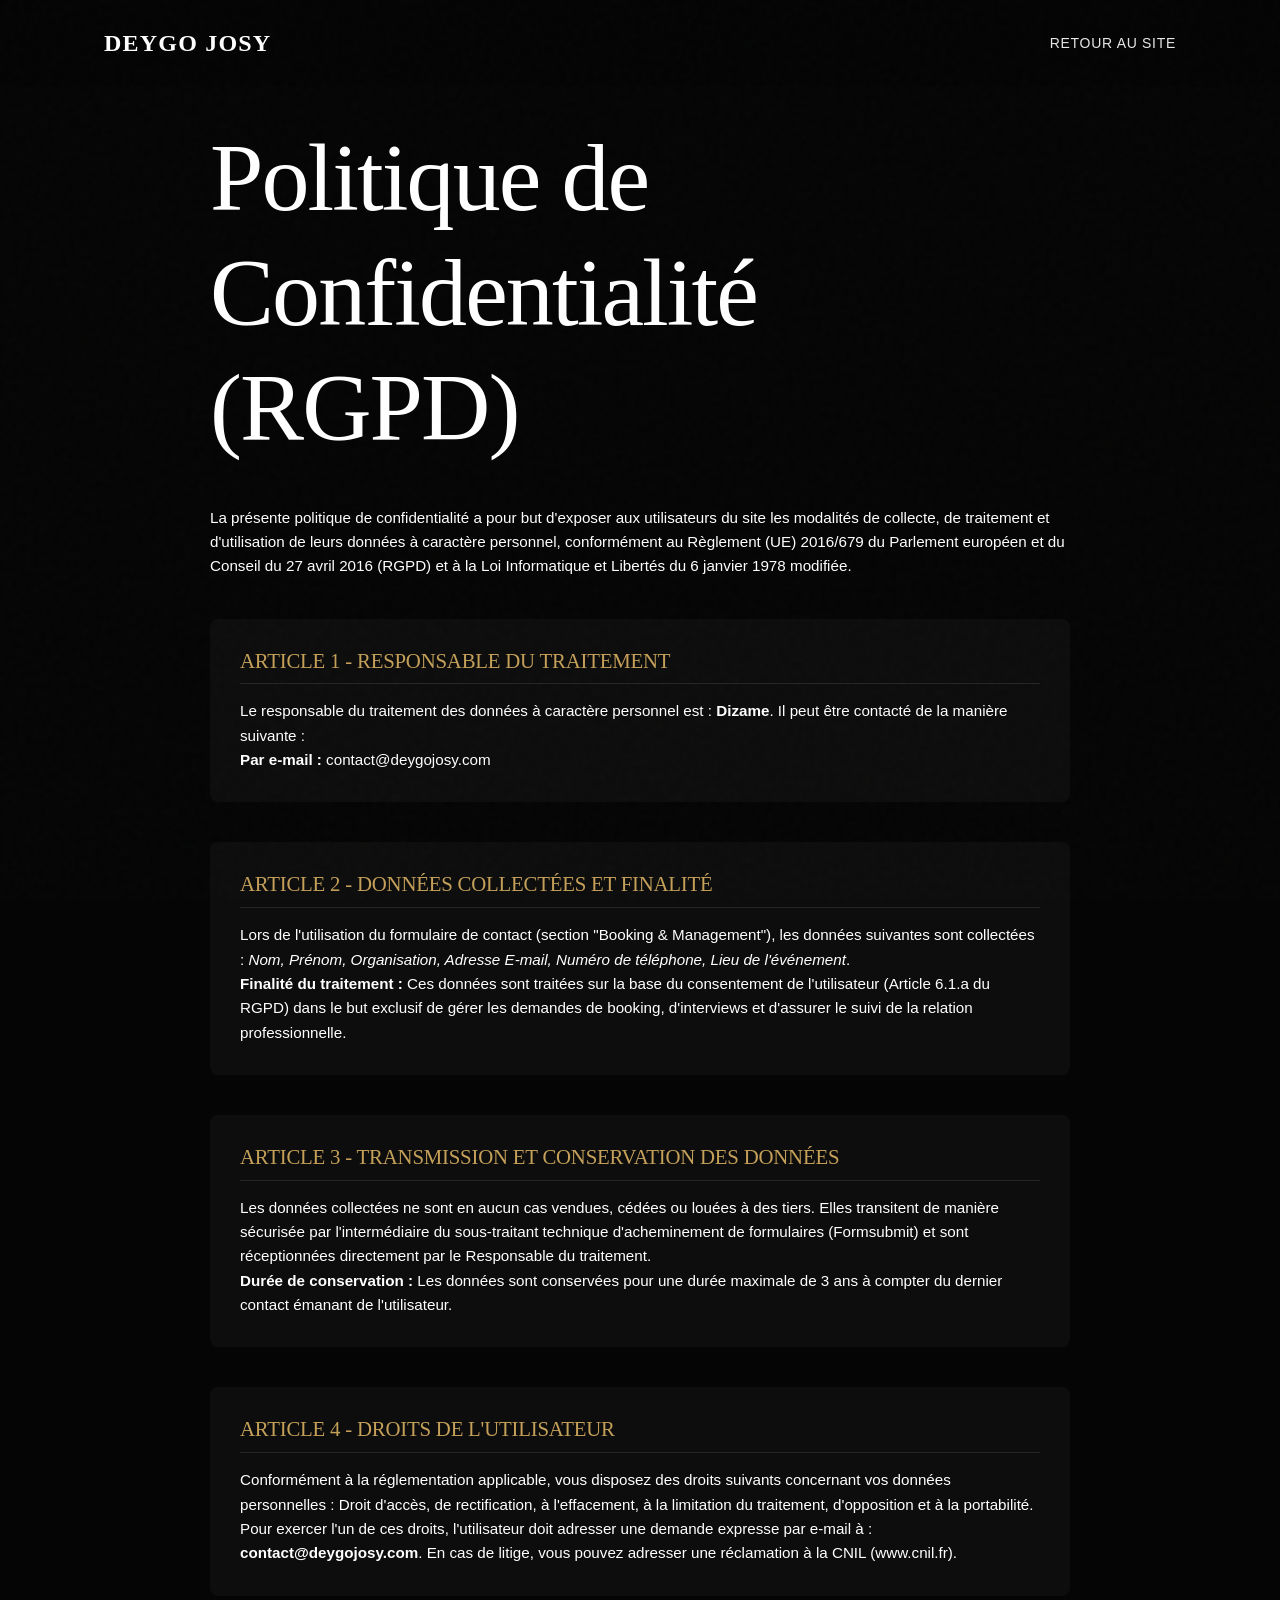
<file: confidentialite.html>
<!DOCTYPE html>
<html lang="fr" dir="ltr">
<head>
    <meta charset="UTF-8">
    <meta name="viewport" content="width=device-width, initial-scale=1.0, viewport-fit=cover">
    
    <!-- Google tag (gtag.js) -->
    <script async src="https://www.googletagmanager.com/gtag/js?id=G-QZ6M04RG4V"></script>
    <script>
      window.dataLayer = window.dataLayer || [];
      function gtag(){dataLayer.push(arguments);}
      gtag('js', new Date());
      gtag('config', 'G-QZ6M04RG4V');
    </script>
    
    <title>Politique de Confidentialité - Deygo Josy</title>
    <meta name="robots" content="noindex, nofollow">
    <link rel="icon" href="images/favicon.webp" type="image/webp">
    <link rel="stylesheet" href="style.css">
</head>
<body class="loading">
    <div class="noise-overlay" aria-hidden="true"></div>
    <header class="site-header" id="header" style="background: rgba(5, 5, 5, 0.9);">
        <div class="nav-container">
            <a href="index.html" class="brand-logo">DEYGO JOSY</a>
            <nav class="main-nav">
                <ul class="nav-list">
                    <li><a href="index.html" class="nav-link">Retour au site</a></li>
                </ul>
            </nav>
        </div>
    </header>

    <main style="padding: 120px 20px 60px; max-width: 900px; margin: 0 auto; color: #fff; font-size: 0.95rem; line-height: 1.6;">
        <h1 style="margin-bottom: 40px; font-family: 'Playfair Display', serif;">Politique de Confidentialité (RGPD)</h1>
        
        <section style="margin-bottom: 40px;">
            <p>La présente politique de confidentialité a pour but d'exposer aux utilisateurs du site les modalités de collecte, de traitement et d'utilisation de leurs données à caractère personnel, conformément au Règlement (UE) 2016/679 du Parlement européen et du Conseil du 27 avril 2016 (RGPD) et à la Loi Informatique et Libertés du 6 janvier 1978 modifiée.</p>
        </section>

        <section style="margin-bottom: 40px; background: rgba(255, 255, 255, 0.03); padding: 30px; border-radius: 8px;">
            <h2 style="font-size: 1.3rem; color: var(--color-primary); border-bottom: 1px solid rgba(255,255,255,0.1); padding-bottom: 10px; margin-bottom: 15px;">ARTICLE 1 - RESPONSABLE DU TRAITEMENT</h2>
            <p>Le responsable du traitement des données à caractère personnel est : <strong>Dizame</strong>. Il peut être contacté de la manière suivante :<br>
            <strong>Par e-mail :</strong> contact@deygojosy.com</p>
        </section>

        <section style="margin-bottom: 40px; background: rgba(255, 255, 255, 0.03); padding: 30px; border-radius: 8px;">
            <h2 style="font-size: 1.3rem; color: var(--color-primary); border-bottom: 1px solid rgba(255,255,255,0.1); padding-bottom: 10px; margin-bottom: 15px;">ARTICLE 2 - DONNÉES COLLECTÉES ET FINALITÉ</h2>
            <p>Lors de l'utilisation du formulaire de contact (section "Booking & Management"), les données suivantes sont collectées : <em>Nom, Prénom, Organisation, Adresse E-mail, Numéro de téléphone, Lieu de l'événement</em>.</p>
            <p><strong>Finalité du traitement :</strong> Ces données sont traitées sur la base du consentement de l'utilisateur (Article 6.1.a du RGPD) dans le but exclusif de gérer les demandes de booking, d'interviews et d'assurer le suivi de la relation professionnelle.</p>
        </section>

        <section style="margin-bottom: 40px; background: rgba(255, 255, 255, 0.03); padding: 30px; border-radius: 8px;">
            <h2 style="font-size: 1.3rem; color: var(--color-primary); border-bottom: 1px solid rgba(255,255,255,0.1); padding-bottom: 10px; margin-bottom: 15px;">ARTICLE 3 - TRANSMISSION ET CONSERVATION DES DONNÉES</h2>
            <p>Les données collectées ne sont en aucun cas vendues, cédées ou louées à des tiers. Elles transitent de manière sécurisée par l'intermédiaire du sous-traitant technique d'acheminement de formulaires (Formsubmit) et sont réceptionnées directement par le Responsable du traitement.</p>
            <p><strong>Durée de conservation :</strong> Les données sont conservées pour une durée maximale de 3 ans à compter du dernier contact émanant de l'utilisateur.</p>
        </section>

        <section style="margin-bottom: 40px; background: rgba(255, 255, 255, 0.03); padding: 30px; border-radius: 8px;">
            <h2 style="font-size: 1.3rem; color: var(--color-primary); border-bottom: 1px solid rgba(255,255,255,0.1); padding-bottom: 10px; margin-bottom: 15px;">ARTICLE 4 - DROITS DE L'UTILISATEUR</h2>
            <p>Conformément à la réglementation applicable, vous disposez des droits suivants concernant vos données personnelles : Droit d'accès, de rectification, à l'effacement, à la limitation du traitement, d'opposition et à la portabilité.</p>
            <p>Pour exercer l'un de ces droits, l'utilisateur doit adresser une demande expresse par e-mail à : <strong>contact@deygojosy.com</strong>. En cas de litige, vous pouvez adresser une réclamation à la CNIL (www.cnil.fr).</p>
        </section>
    </main>
</body>
</html>
</file>
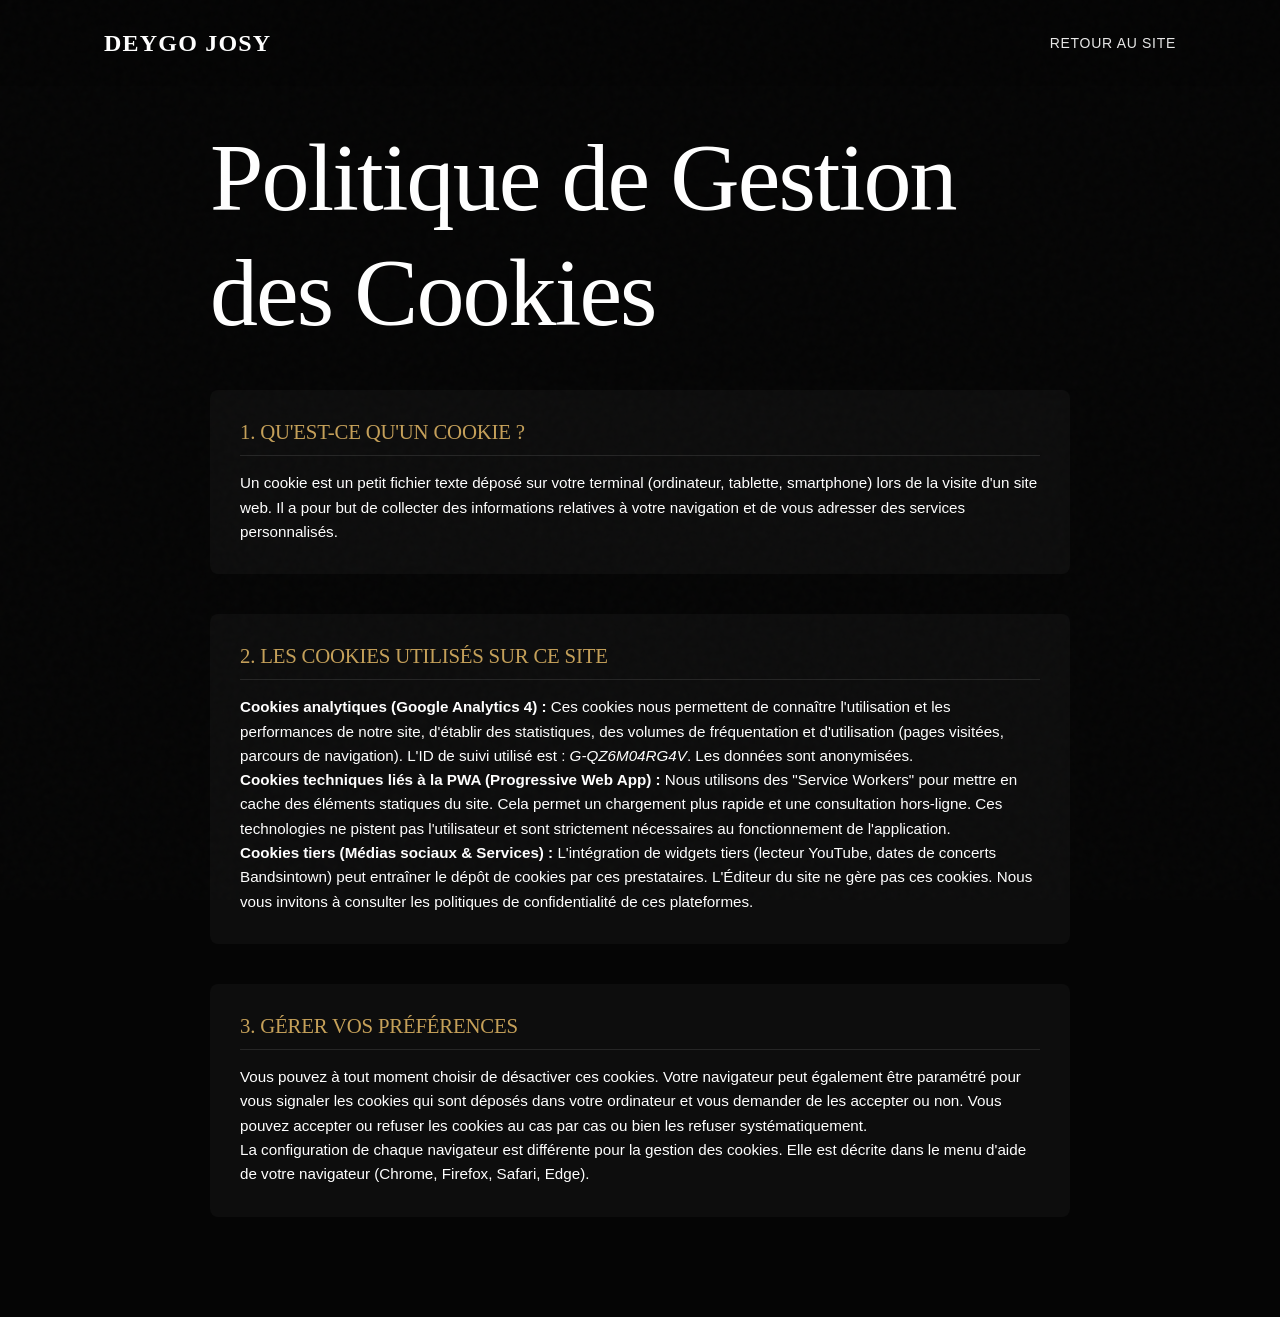
<file: cookies.html>
<!DOCTYPE html>
<html lang="fr" dir="ltr">
<head>
    <meta charset="UTF-8">
    <meta name="viewport" content="width=device-width, initial-scale=1.0, viewport-fit=cover">
    
    <!-- Google tag (gtag.js) -->
    <script async src="https://www.googletagmanager.com/gtag/js?id=G-QZ6M04RG4V"></script>
    <script>
      window.dataLayer = window.dataLayer || [];
      function gtag(){dataLayer.push(arguments);}
      gtag('js', new Date());
      gtag('config', 'G-QZ6M04RG4V');
    </script>
    
    <title>Gestion des Cookies - Deygo Josy</title>
    <meta name="robots" content="noindex, nofollow">
    <link rel="icon" href="images/favicon.webp" type="image/webp">
    <link rel="stylesheet" href="style.css">
</head>
<body class="loading">
    <div class="noise-overlay" aria-hidden="true"></div>
    <header class="site-header" id="header" style="background: rgba(5, 5, 5, 0.9);">
        <div class="nav-container">
            <a href="index.html" class="brand-logo">DEYGO JOSY</a>
            <nav class="main-nav">
                <ul class="nav-list">
                    <li><a href="index.html" class="nav-link">Retour au site</a></li>
                </ul>
            </nav>
        </div>
    </header>

    <main style="padding: 120px 20px 60px; max-width: 900px; margin: 0 auto; color: #fff; font-size: 0.95rem; line-height: 1.6;">
        <h1 style="margin-bottom: 40px; font-family: 'Playfair Display', serif;">Politique de Gestion des Cookies</h1>
        
        <section style="margin-bottom: 40px; background: rgba(255, 255, 255, 0.03); padding: 30px; border-radius: 8px;">
            <h2 style="font-size: 1.3rem; color: var(--color-primary); border-bottom: 1px solid rgba(255,255,255,0.1); padding-bottom: 10px; margin-bottom: 15px;">1. QU'EST-CE QU'UN COOKIE ?</h2>
            <p>Un cookie est un petit fichier texte déposé sur votre terminal (ordinateur, tablette, smartphone) lors de la visite d'un site web. Il a pour but de collecter des informations relatives à votre navigation et de vous adresser des services personnalisés.</p>
        </section>

        <section style="margin-bottom: 40px; background: rgba(255, 255, 255, 0.03); padding: 30px; border-radius: 8px;">
            <h2 style="font-size: 1.3rem; color: var(--color-primary); border-bottom: 1px solid rgba(255,255,255,0.1); padding-bottom: 10px; margin-bottom: 15px;">2. LES COOKIES UTILISÉS SUR CE SITE</h2>
            <p><strong>Cookies analytiques (Google Analytics 4) :</strong> Ces cookies nous permettent de connaître l'utilisation et les performances de notre site, d'établir des statistiques, des volumes de fréquentation et d'utilisation (pages visitées, parcours de navigation). L'ID de suivi utilisé est : <em>G-QZ6M04RG4V</em>. Les données sont anonymisées.</p>
            <p><strong>Cookies techniques liés à la PWA (Progressive Web App) :</strong> Nous utilisons des "Service Workers" pour mettre en cache des éléments statiques du site. Cela permet un chargement plus rapide et une consultation hors-ligne. Ces technologies ne pistent pas l'utilisateur et sont strictement nécessaires au fonctionnement de l'application.</p>
            <p><strong>Cookies tiers (Médias sociaux & Services) :</strong> L'intégration de widgets tiers (lecteur YouTube, dates de concerts Bandsintown) peut entraîner le dépôt de cookies par ces prestataires. L'Éditeur du site ne gère pas ces cookies. Nous vous invitons à consulter les politiques de confidentialité de ces plateformes.</p>
        </section>

        <section style="margin-bottom: 40px; background: rgba(255, 255, 255, 0.03); padding: 30px; border-radius: 8px;">
            <h2 style="font-size: 1.3rem; color: var(--color-primary); border-bottom: 1px solid rgba(255,255,255,0.1); padding-bottom: 10px; margin-bottom: 15px;">3. GÉRER VOS PRÉFÉRENCES</h2>
            <p>Vous pouvez à tout moment choisir de désactiver ces cookies. Votre navigateur peut également être paramétré pour vous signaler les cookies qui sont déposés dans votre ordinateur et vous demander de les accepter ou non. Vous pouvez accepter ou refuser les cookies au cas par cas ou bien les refuser systématiquement.</p>
            <p>La configuration de chaque navigateur est différente pour la gestion des cookies. Elle est décrite dans le menu d'aide de votre navigateur (Chrome, Firefox, Safari, Edge).</p>
        </section>
    </main>
</body>
</html>
</file>
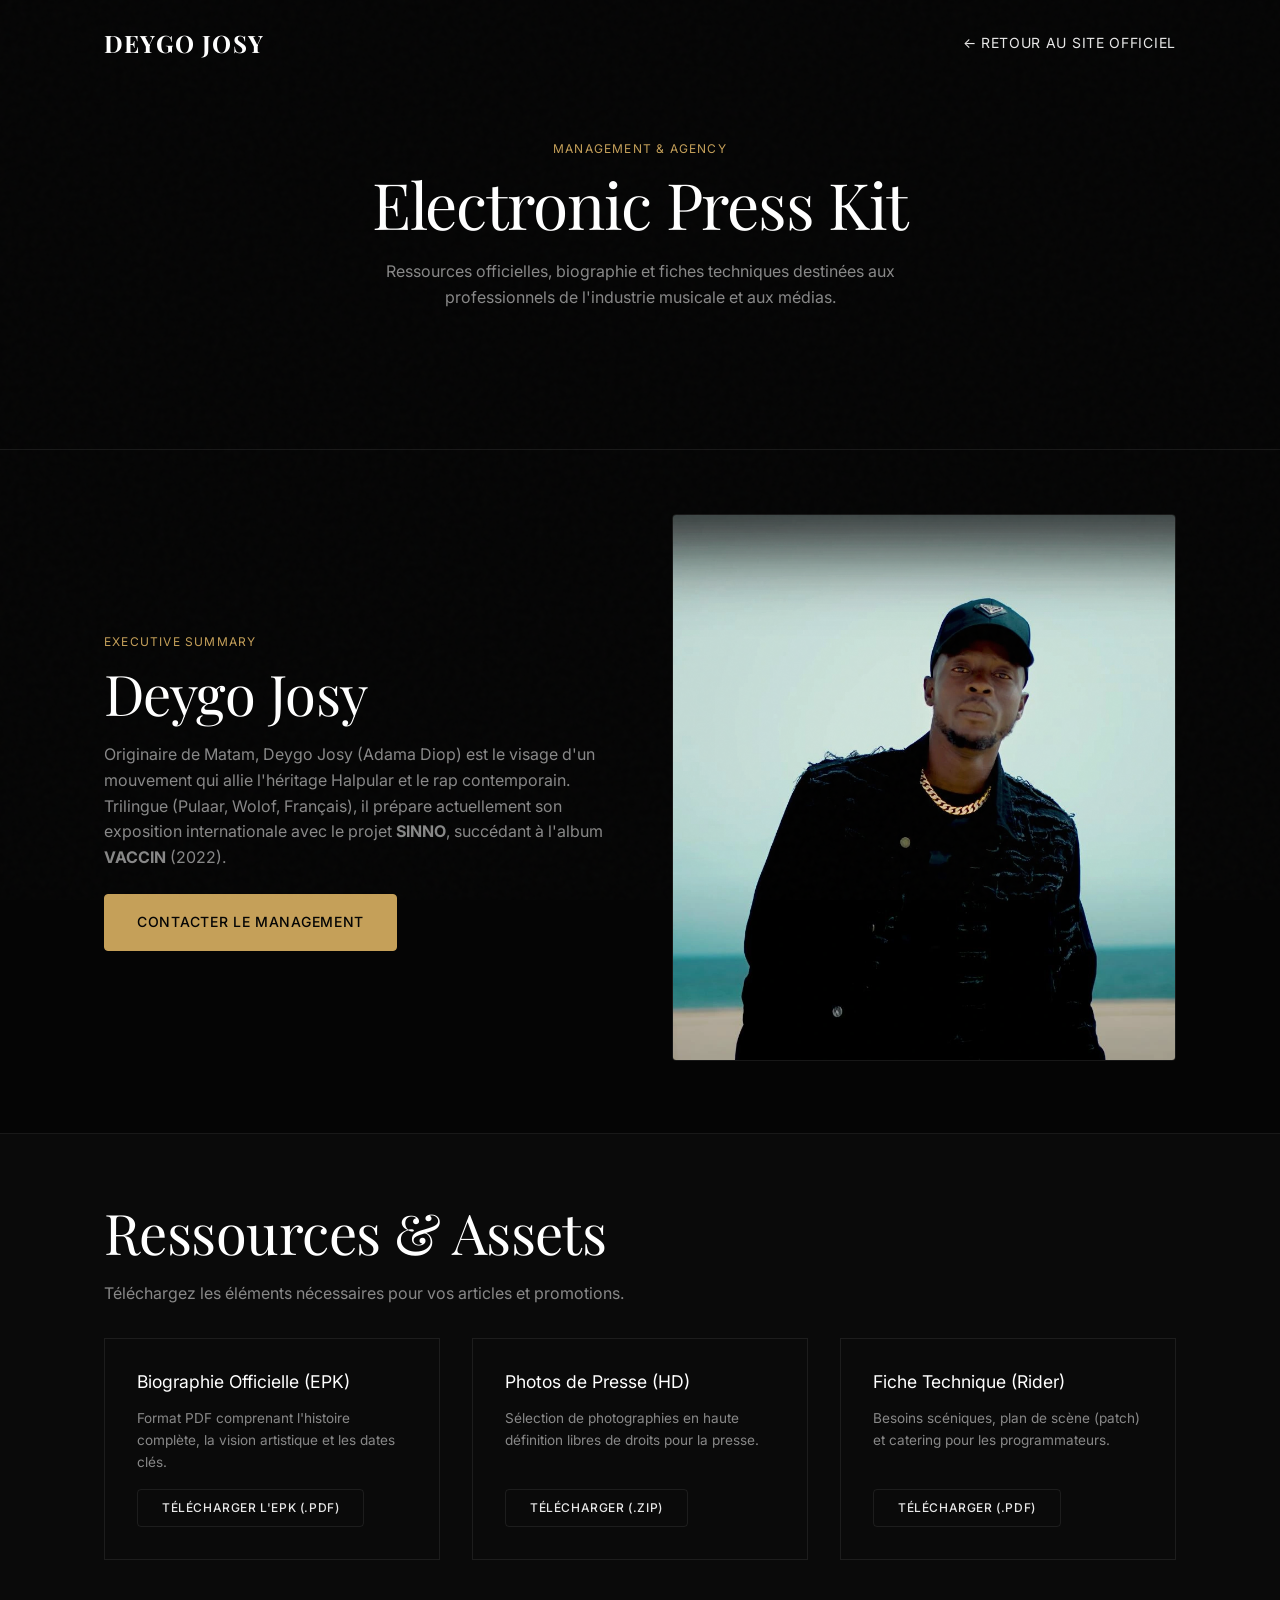
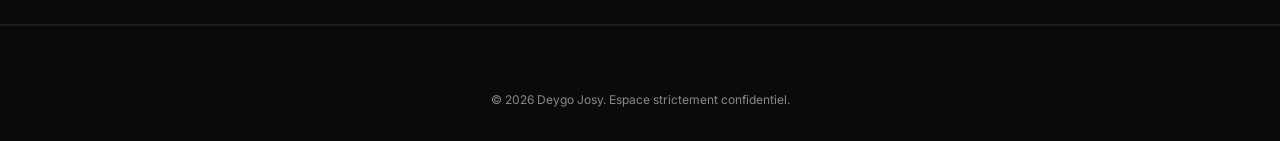
<file: epk.html>
<!DOCTYPE html>
<html lang="fr" dir="ltr">
<head>
    <meta charset="UTF-8">
    <meta name="viewport" content="width=device-width, initial-scale=1.0, viewport-fit=cover">
    
    <title>Deygo Josy | Espace Pro & EPK</title>
    <meta name="description" content="Espace professionnel, dossier de presse (EPK) et ressources médias de Deygo Josy.">
    <meta name="robots" content="noindex, nofollow"> <!-- On évite que Google indexe les fichiers pro privés -->
    <meta name="theme-color" content="#050505">

    <link rel="icon" href="images/favicon.webp" type="image/webp">
    
    <!-- Typographie -->
    <link rel="preconnect" href="https://fonts.googleapis.com">
    <link rel="preconnect" href="https://fonts.gstatic.com" crossorigin>
    <link href="https://fonts.googleapis.com/css2?family=Inter:wght@300;400;500;600&family=Playfair+Display:ital,wght@0,400;0,600;0,700;1,400&display=swap" rel="stylesheet">

    <!-- CSS -->
    <link rel="stylesheet" href="style.css">
    
    <style>
        /* Styles spécifiques pour l'EPK sans surcharger le fichier CSS principal */
        .epk-hero { min-height: 50vh; display: flex; align-items: center; justify-content: center; text-align: center; border-bottom: 1px solid var(--color-border); }
        .epk-hero h1 { font-size: clamp(2rem, 5vw, 4rem); }
        .epk-section { padding: 4rem 0; border-bottom: 1px solid var(--color-border); }
        .asset-grid { display: grid; grid-template-columns: repeat(auto-fit, minmax(250px, 1fr)); gap: 2rem; margin-top: 2rem; }
        .asset-card { background: var(--color-bg-alt); padding: 2rem; border: 1px solid var(--color-border); display: flex; flex-direction: column; gap: 1rem; align-items: flex-start; }
        .asset-card h3 { font-family: var(--font-body); font-size: 1.1rem; margin-bottom: 0; }
        .asset-card p { font-size: 0.85rem; color: var(--color-text-muted); flex-grow: 1; }
    </style>
</head>
<body class="loading">

    <div class="noise-overlay" aria-hidden="true"></div>

    <!-- Navigation simplifiée pour l'espace pro -->
    <header class="site-header" id="header">
        <div class="nav-container">
            <a href="index.html" class="brand-logo">DEYGO JOSY</a>
            <nav id="main-nav" class="main-nav">
                <ul class="nav-list">
                    <li><a href="index.html" class="nav-link">← Retour au site officiel</a></li>
                </ul>
            </nav>
        </div>
    </header>

    <main>
        <section class="epk-hero">
            <div class="container fade-up">
                <span class="section-label">Management & Agency</span>
                <h1>Electronic Press Kit</h1>
                <p style="color: var(--color-text-muted); max-width: 600px; margin: 1rem auto 0;">Ressources officielles, biographie et fiches techniques destinées aux professionnels de l'industrie musicale et aux médias.</p>
            </div>
        </section>

        <section class="epk-section">
            <div class="container layout-split">
                <div class="fade-up">
                    <span class="section-label">Executive Summary</span>
                    <h2>Deygo Josy</h2>
                    <p style="color: var(--color-text-muted); margin-bottom: 1.5rem;">Originaire de Matam, Deygo Josy (Adama Diop) est le visage d'un mouvement qui allie l'héritage Halpular et le rap contemporain. Trilingue (Pulaar, Wolof, Français), il prépare actuellement son exposition internationale avec le projet <strong>SINNO</strong>, succédant à l'album <strong>VACCIN</strong> (2022).</p>
                    <a href="mailto:contact@deygojosy.com" class="btn btn-primary">Contacter le Management</a>
                </div>
                <div class="fade-up" style="transition-delay: 0.2s;">
                    <img src="images/deygo-josy.webp" alt="Deygo Josy Press Photo" style="width: 100%; border-radius: var(--radius-sm); border: 1px solid var(--color-border); filter: grayscale(10%);">
                </div>
            </div>
        </section>

        <section class="epk-section bg-alt">
            <div class="container">
                <div class="fade-up">
                    <h2>Ressources & Assets</h2>
                    <p style="color: var(--color-text-muted);">Téléchargez les éléments nécessaires pour vos articles et promotions.</p>
                </div>

                <div class="asset-grid fade-up">
                    <div class="asset-card">
                        <h3>Biographie Officielle (EPK)</h3>
                        <p>Format PDF comprenant l'histoire complète, la vision artistique et les dates clés.</p>
                        <a href="Deygo_Josy_EPK_2026.pdf" class="btn btn-outline btn-small" download="Deygo_Josy_EPK_2026.pdf">Télécharger l'EPK (.pdf)</a>
                    </div>
                    <div class="asset-card">
                        <h3>Photos de Presse (HD)</h3>
                        <p>Sélection de photographies en haute définition libres de droits pour la presse.</p>
                        <a href="photos-presse-deygojosy.zip" class="btn btn-outline btn-small" download="photos-presse-deygojosy.zip">Télécharger (.zip)</a>
                    </div>
                    <div class="asset-card">
                        <h3>Fiche Technique (Rider)</h3>
                        <p>Besoins scéniques, plan de scène (patch) et catering pour les programmateurs.</p>
                        <a href="Deygo_Josy_Fiche_Technique.pdf" class="btn btn-outline btn-small" download="Deygo_Josy_Fiche_Technique.pdf">Télécharger (.pdf)</a>
                    </div>
                </div>
            </div>
        </section>
    </main>

    <footer class="site-footer">
        <div class="container">
            <div class="footer-bottom" style="border-top: none; padding-top: 0;">
                <p>&copy; <span id="current-year"></span> Deygo Josy. Espace strictement confidentiel.</p>
            </div>
        </div>
    </footer>

    <script src="script.js"></script>
</body>
</html>
</file>
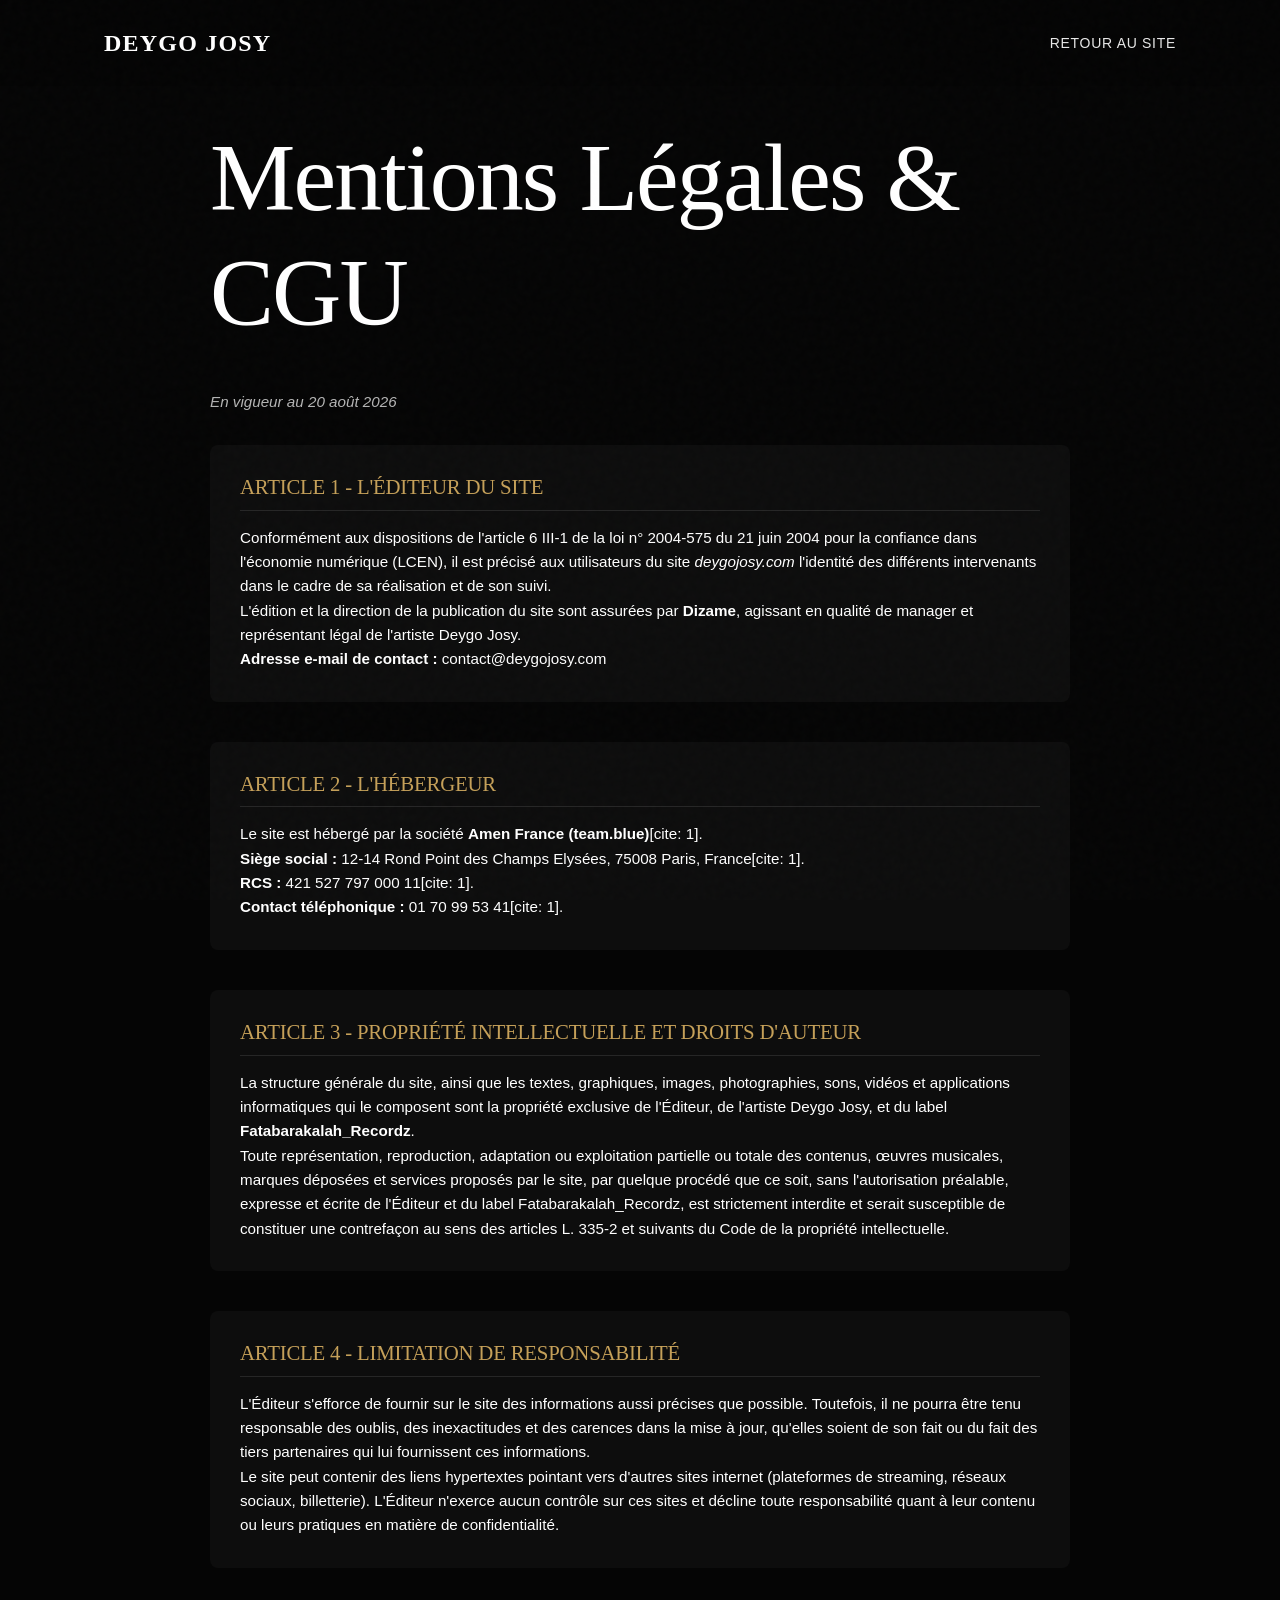
<file: mentions-legales.html>
<!DOCTYPE html>
<html lang="fr" dir="ltr">
<head>
    <meta charset="UTF-8">
    <meta name="viewport" content="width=device-width, initial-scale=1.0, viewport-fit=cover">
    
    <!-- Google tag (gtag.js) -->
    <script async src="https://www.googletagmanager.com/gtag/js?id=G-QZ6M04RG4V"></script>
    <script>
      window.dataLayer = window.dataLayer || [];
      function gtag(){dataLayer.push(arguments);}
      gtag('js', new Date());
      gtag('config', 'G-QZ6M04RG4V');
    </script>
    
    <title>Mentions Légales - Deygo Josy</title>
    <meta name="robots" content="noindex, nofollow">
    <link rel="icon" href="images/favicon.webp" type="image/webp">
    <link rel="stylesheet" href="style.css">
</head>
<body class="loading">
    <div class="noise-overlay" aria-hidden="true"></div>
    <header class="site-header" id="header" style="background: rgba(5, 5, 5, 0.9);">
        <div class="nav-container">
            <a href="index.html" class="brand-logo">DEYGO JOSY</a>
            <nav class="main-nav">
                <ul class="nav-list">
                    <li><a href="index.html" class="nav-link">Retour au site</a></li>
                </ul>
            </nav>
        </div>
    </header>

    <main style="padding: 120px 20px 60px; max-width: 900px; margin: 0 auto; color: #fff; font-size: 0.95rem; line-height: 1.6;">
        <h1 style="margin-bottom: 40px; font-family: 'Playfair Display', serif;">Mentions Légales & CGU</h1>
        <p style="margin-bottom: 30px; font-style: italic; opacity: 0.7;">En vigueur au 20 août 2026</p>

        <section style="margin-bottom: 40px; background: rgba(255, 255, 255, 0.03); padding: 30px; border-radius: 8px;">
            <h2 style="font-size: 1.3rem; color: var(--color-primary); border-bottom: 1px solid rgba(255,255,255,0.1); padding-bottom: 10px; margin-bottom: 15px;">ARTICLE 1 - L'ÉDITEUR DU SITE</h2>
            <p>Conformément aux dispositions de l'article 6 III-1 de la loi n° 2004-575 du 21 juin 2004 pour la confiance dans l'économie numérique (LCEN), il est précisé aux utilisateurs du site <em>deygojosy.com</em> l'identité des différents intervenants dans le cadre de sa réalisation et de son suivi.</p>
            <p>L'édition et la direction de la publication du site sont assurées par <strong>Dizame</strong>, agissant en qualité de manager et représentant légal de l'artiste Deygo Josy.<br>
            <strong>Adresse e-mail de contact :</strong> contact@deygojosy.com</p>
        </section>

        <section style="margin-bottom: 40px; background: rgba(255, 255, 255, 0.03); padding: 30px; border-radius: 8px;">
            <h2 style="font-size: 1.3rem; color: var(--color-primary); border-bottom: 1px solid rgba(255,255,255,0.1); padding-bottom: 10px; margin-bottom: 15px;">ARTICLE 2 - L'HÉBERGEUR</h2>
            <p>Le site est hébergé par la société <strong>Amen France (team.blue)</strong>[cite: 1].<br>
            <strong>Siège social :</strong> 12-14 Rond Point des Champs Elysées, 75008 Paris, France[cite: 1].<br>
            <strong>RCS :</strong> 421 527 797 000 11[cite: 1].<br>
            <strong>Contact téléphonique :</strong> 01 70 99 53 41[cite: 1].</p>
        </section>

        <section style="margin-bottom: 40px; background: rgba(255, 255, 255, 0.03); padding: 30px; border-radius: 8px;">
            <h2 style="font-size: 1.3rem; color: var(--color-primary); border-bottom: 1px solid rgba(255,255,255,0.1); padding-bottom: 10px; margin-bottom: 15px;">ARTICLE 3 - PROPRIÉTÉ INTELLECTUELLE ET DROITS D'AUTEUR</h2>
            <p>La structure générale du site, ainsi que les textes, graphiques, images, photographies, sons, vidéos et applications informatiques qui le composent sont la propriété exclusive de l'Éditeur, de l'artiste Deygo Josy, et du label <strong>Fatabarakalah_Recordz</strong>.</p>
            <p>Toute représentation, reproduction, adaptation ou exploitation partielle ou totale des contenus, œuvres musicales, marques déposées et services proposés par le site, par quelque procédé que ce soit, sans l'autorisation préalable, expresse et écrite de l'Éditeur et du label Fatabarakalah_Recordz, est strictement interdite et serait susceptible de constituer une contrefaçon au sens des articles L. 335-2 et suivants du Code de la propriété intellectuelle.</p>
        </section>

        <section style="margin-bottom: 40px; background: rgba(255, 255, 255, 0.03); padding: 30px; border-radius: 8px;">
            <h2 style="font-size: 1.3rem; color: var(--color-primary); border-bottom: 1px solid rgba(255,255,255,0.1); padding-bottom: 10px; margin-bottom: 15px;">ARTICLE 4 - LIMITATION DE RESPONSABILITÉ</h2>
            <p>L'Éditeur s'efforce de fournir sur le site des informations aussi précises que possible. Toutefois, il ne pourra être tenu responsable des oublis, des inexactitudes et des carences dans la mise à jour, qu'elles soient de son fait ou du fait des tiers partenaires qui lui fournissent ces informations.</p>
            <p>Le site peut contenir des liens hypertextes pointant vers d'autres sites internet (plateformes de streaming, réseaux sociaux, billetterie). L'Éditeur n'exerce aucun contrôle sur ces sites et décline toute responsabilité quant à leur contenu ou leurs pratiques en matière de confidentialité.</p>
        </section>
    </main>
</body>
</html>
</file>
<file: style.css>
/* ==========================================================================
   DEYGO JOSY - DESIGN SYSTEM & STYLES (PREMIUM AGENCY EDITION)
   ========================================================================== */

:root {
    /* Color Palette */
    --color-bg: #050505;          
    --color-bg-alt: #0a0a0a;      
    --color-text: #E8E8E8;        
    --color-text-muted: #888888;
    --color-primary: #C5A059;     
    --color-primary-hover: #D4B26A;
    --color-border: rgba(255, 255, 255, 0.08);
    
    /* Typography */
    --font-heading: 'Playfair Display', serif;
    --font-body: 'Inter', 'Montserrat', sans-serif;
    
    /* Spacing & Layout */
    --space-sm: 1rem;
    --space-md: 2rem;
    --space-lg: 4rem;
    --space-xl: 8rem;
    --container-width: 1200px;
    --radius-sm: 4px;
    
    /* Transitions */
    --ease-out-expo: cubic-bezier(0.16, 1, 0.3, 1);
    --transition-slow: 0.8s var(--ease-out-expo);
    --transition-fast: 0.3s ease;
}

/* ==========================================================================
   RESET & BASE
   ========================================================================== */
*, *::before, *::after { box-sizing: border-box; margin: 0; padding: 0; }
html { scroll-behavior: smooth; font-size: 16px; }
body {
    background-color: var(--color-bg);
    color: var(--color-text);
    font-family: var(--font-body);
    line-height: 1.6;
    overflow-x: hidden;
    -webkit-font-smoothing: antialiased;
    -moz-osx-font-smoothing: grayscale;
}

.noise-overlay {
    position: fixed; top: 0; left: 0; width: 100vw; height: 100vh;
    background-image: url("data:image/svg+xml,%3Csvg viewBox='0 0 200 200' xmlns='http://www.w3.org/2000/svg'%3E%3Cfilter id='noiseFilter'%3E%3CfeTurbulence type='fractalNoise' baseFrequency='0.65' numOctaves='3' stitchTiles='stitch'/%3E%3C/filter%3E%3Crect width='100%25' height='100%25' filter='url(%23noiseFilter)'/%3E%3C/svg%3E");
    opacity: 0.02; pointer-events: none; z-index: 9999;
}

h1, h2, h3, h4 { font-family: var(--font-heading); font-weight: 400; line-height: 1.2; margin-bottom: var(--space-sm); color: #fff; }
h1 { font-size: clamp(3rem, 8vw, 6rem); letter-spacing: -0.02em; }
h2 { font-size: clamp(2rem, 5vw, 3.5rem); letter-spacing: -0.01em; }
h3 { font-size: clamp(1.25rem, 3vw, 1.75rem); }
a { color: var(--color-text); text-decoration: none; transition: color var(--transition-fast); }
a:hover { color: var(--color-primary); }
ul { list-style: none; }

.container { max-width: var(--container-width); margin: 0 auto; padding: 0 5%; }
.section-padding { padding: var(--space-xl) 0; }
.bg-alt { background-color: var(--color-bg-alt); }
.layout-split { display: grid; grid-template-columns: 1fr 1fr; gap: var(--space-lg); align-items: center; }
@media (max-width: 900px) { .layout-split { grid-template-columns: 1fr; } .layout-split.reverse { direction: rtl; } }
.section-label { display: block; font-family: var(--font-body); text-transform: uppercase; font-size: 0.75rem; letter-spacing: 0.1em; color: var(--color-primary); margin-bottom: 0.5rem; }

/* ==========================================================================
   BUTTONS
   ========================================================================== */
.btn {
    display: inline-flex; align-items: center; justify-content: center;
    padding: 1rem 2rem; font-family: var(--font-body); font-size: 0.875rem;
    font-weight: 500; text-transform: uppercase; letter-spacing: 0.05em;
    cursor: pointer; transition: all var(--transition-fast); border-radius: var(--radius-sm);
}
.btn-primary { background-color: var(--color-primary); color: var(--color-bg); border: 1px solid var(--color-primary); }
.btn-primary:hover { background-color: transparent; color: var(--color-primary); }
.btn-outline { background-color: transparent; color: var(--color-text); border: 1px solid var(--color-border); }
.btn-outline:hover { border-color: var(--color-primary); color: var(--color-primary); }
.btn-small { padding: 0.5rem 1.5rem; font-size: 0.75rem; }
.btn-text { background: transparent; color: var(--color-text); border-bottom: 1px solid var(--color-primary); padding: 0.5rem 0; border-radius: 0; }
.btn-text:hover { color: var(--color-primary); }

/* ==========================================================================
   NAVIGATION
   ========================================================================== */
.site-header { position: fixed; top: 0; left: 0; width: 100%; z-index: 1000; padding: 1.5rem 0; transition: background-color var(--transition-fast), padding var(--transition-fast); }
.site-header.scrolled { background-color: rgba(5, 5, 5, 0.95); backdrop-filter: blur(10px); padding: 1rem 0; border-bottom: 1px solid var(--color-border); }
.nav-container { display: flex; justify-content: space-between; align-items: center; max-width: var(--container-width); margin: 0 auto; padding: 0 5%; }
.brand-logo { font-family: var(--font-heading); font-size: 1.5rem; font-weight: 700; letter-spacing: 0.05em; color: #fff; z-index: 1001; }
.main-nav { display: flex; align-items: center; }
.nav-list { display: flex; gap: 2rem; align-items: center; }
.nav-link { font-size: 0.875rem; text-transform: uppercase; letter-spacing: 0.05em; position: relative; }
.nav-link::after { content: ''; position: absolute; width: 0; height: 1px; bottom: -4px; left: 0; background-color: var(--color-primary); transition: width var(--transition-fast); }
.nav-link:hover::after { width: 100%; }

.menu-toggle { display: none; flex-direction: column; gap: 6px; background: none; border: none; cursor: pointer; z-index: 1001; }
.menu-toggle .line { width: 30px; height: 1px; background-color: #fff; transition: var(--transition-fast); }
@media (max-width: 900px) {
    .menu-toggle { display: flex; }
    .main-nav { position: fixed; top: 0; right: -100%; width: 100%; height: 100vh; background-color: var(--color-bg); flex-direction: column; justify-content: center; transition: right var(--transition-fast); }
    .main-nav.active { right: 0; }
    .nav-list { flex-direction: column; gap: 2rem; text-align: center; }
    .nav-link { font-size: 1.25rem; }
    .menu-toggle.active .line:nth-child(1) { transform: translateY(7px) rotate(45deg); }
    .menu-toggle.active .line:nth-child(2) { opacity: 0; }
    .menu-toggle.active .line:nth-child(3) { transform: translateY(-7px) rotate(-45deg); }
}

/* ==========================================================================
   SECTIONS SPECIFICS
   ========================================================================== */

/* Hero */
.hero { position: relative; height: 100vh; display: flex; align-items: center; justify-content: center; text-align: center; }
.hero-background { position: absolute; top: 0; left: 0; width: 100%; height: 100%; z-index: -1; }
.hero-img { width: 100%; height: 100%; object-fit: cover; object-position: top center; filter: grayscale(20%) contrast(1.1); }
.hero-vignette { position: absolute; top: 0; left: 0; width: 100%; height: 100%; background: radial-gradient(circle at center, transparent 0%, var(--color-bg) 90%), linear-gradient(to bottom, rgba(5,5,5,0.3) 0%, var(--color-bg) 100%); }
.hero-content { position: relative; z-index: 1; max-width: 800px; padding: 0 5%; }
.hero-subtitle { font-size: clamp(1rem, 2vw, 1.25rem); text-transform: uppercase; letter-spacing: 0.2em; color: var(--color-primary); margin-bottom: 2rem; }
.hero-actions { display: flex; gap: 1.5rem; justify-content: center; align-items: center; flex-wrap: wrap; }

/* Project SINNO */
.vinyl-wrapper { width: 100%; max-width: 500px; aspect-ratio: 1/1; margin: 0 auto; box-shadow: 0 20px 50px rgba(0,0,0,0.5); }
.cover-art { width: 100%; height: 100%; border: 1px solid var(--color-border); border-radius: var(--radius-sm); object-fit: cover; }
.editorial-text { font-size: 1.125rem; color: var(--color-text-muted); margin-bottom: 2rem; }
.tracklist-preview { margin-bottom: 2rem; padding-left: 1rem; border-left: 1px solid var(--color-primary); color: var(--color-text-muted); line-height: 1.8; }
.streaming-platforms { display: flex; gap: 1.5rem; flex-wrap: wrap; }

/* Discographie Grid */
.section-header { margin-bottom: var(--space-lg); text-align: center; }
.section-header p { color: var(--color-text-muted); }
.disco-grid { display: grid; grid-template-columns: repeat(auto-fit, minmax(220px, 1fr)); gap: 2rem; }
.disco-card { display: flex; flex-direction: column; }
.disco-cover { width: 100%; aspect-ratio: 1/1; margin-bottom: 1rem; border: 1px solid var(--color-border); border-radius: var(--radius-sm); object-fit: cover; transition: transform var(--transition-fast); }
.disco-card:hover .disco-cover { transform: scale(1.02); }
.disco-meta { display: flex; justify-content: space-between; font-size: 0.75rem; color: var(--color-text-muted); margin-bottom: 0.5rem; text-transform: uppercase; letter-spacing: 0.05em; }
.disco-title { font-size: 1.25rem; margin-bottom: 1rem; flex-grow: 1; }

/* Editorial (Bio) */
.bio-text p { margin-bottom: 1.5rem; color: var(--color-text-muted); font-size: 1.125rem; }
.bio-text strong { color: #fff; font-weight: 500; }
.portrait-frame { width: 100%; aspect-ratio: 3/4; border-radius: var(--radius-sm); border: 1px solid var(--color-border); object-fit: cover; }

/* Vidéos & Galerie Interactive */
.video-container { width: 100%; aspect-ratio: 16/9; display: flex; align-items: center; justify-content: center; border: 1px solid var(--color-border); margin-bottom: 4rem; border-radius: var(--radius-sm); overflow: hidden; }
.swipe-indicator { display: none; }
.gallery-grid { display: grid; grid-template-columns: repeat(auto-fit, minmax(200px, 1fr)); gap: 1rem; }
.gallery-item { aspect-ratio: 1; border-radius: var(--radius-sm); overflow: hidden; cursor: pointer; border: 1px solid var(--color-border); }
.gallery-item img { width: 100%; height: 100%; object-fit: cover; transition: transform var(--transition-fast); }
.gallery-item:hover img { transform: scale(1.05); }

/* Lightbox */
.lightbox { position: fixed; top: 0; left: 0; width: 100%; height: 100%; background: rgba(5,5,5,0.98); z-index: 2000; display: flex; justify-content: center; align-items: center; opacity: 0; pointer-events: none; transition: opacity var(--transition-fast); }
.lightbox.active { opacity: 1; pointer-events: all; }
.lightbox-img { max-width: 90%; max-height: 90vh; border-radius: var(--radius-sm); border: 1px solid var(--color-border); box-shadow: 0 20px 50px rgba(0,0,0,0.5); }
.lightbox-close, .lightbox-prev, .lightbox-next { position: absolute; background: none; border: none; color: #fff; font-size: 2.5rem; cursor: pointer; z-index: 2002; transition: color var(--transition-fast); font-family: var(--font-body); }
.lightbox-close:hover, .lightbox-prev:hover, .lightbox-next:hover { color: var(--color-primary); }
.lightbox-close { top: 20px; right: 30px; }
.lightbox-prev { left: 20px; top: 50%; transform: translateY(-50%); }
.lightbox-next { right: 20px; top: 50%; transform: translateY(-50%); }

/* Section Actualités (News Card) */
.news-card { display: grid; grid-template-columns: 1fr 2fr; gap: 2rem; align-items: center; background: var(--color-bg-alt); padding: 2rem; border: 1px solid var(--color-border); border-radius: var(--radius-sm); }
.news-visual img { width: 100%; aspect-ratio: 1/1; object-fit: cover; border-radius: var(--radius-sm); border: 1px solid var(--color-border); }
.news-content h3 { font-size: 1.5rem; margin-bottom: 1rem; }
.news-content p { color: var(--color-text-muted); margin-bottom: 1.5rem; }
.news-actions { display: flex; gap: 1rem; flex-wrap: wrap; }
@media (max-width: 768px) { .news-card { grid-template-columns: 1fr; padding: 1.5rem; } }

/* Espace Pro */
.pro-grid { display: grid; grid-template-columns: repeat(auto-fit, minmax(300px, 1fr)); gap: 2rem; }
.pro-card { background: var(--color-bg); padding: 2.5rem; border: 1px solid var(--color-border); border-top: 2px solid var(--color-primary); }
.pro-card p { color: var(--color-text-muted); margin-bottom: 2rem; font-size: 0.875rem; }

/* Formulaire Booking */
.form-info h2 { font-size: clamp(2rem, 4vw, 3rem); }
.direct-contact { margin-top: 3rem; padding-top: 2rem; border-top: 1px solid var(--color-border); }
.link-hover { font-size: 1.25rem; font-family: var(--font-heading); color: #fff; }
.premium-form { display: flex; flex-direction: column; gap: 1.5rem; }
.input-group-row { display: grid; grid-template-columns: 1fr 1fr; gap: 1.5rem; }
@media (max-width: 600px) { .input-group-row { grid-template-columns: 1fr; } }
.input-group { display: flex; flex-direction: column; gap: 0.5rem; }
.input-group label { font-size: 0.75rem; text-transform: uppercase; letter-spacing: 0.1em; color: var(--color-text-muted); }
.premium-form input, .premium-form select, .premium-form textarea {
    width: 100%; background: transparent; border: none; border-bottom: 1px solid var(--color-border);
    padding: 0.75rem 0; color: #fff; font-family: var(--font-body); font-size: 1rem; border-radius: 0; transition: border-color var(--transition-fast);
}
.premium-form input:focus, .premium-form select:focus, .premium-form textarea:focus { outline: none; border-bottom-color: var(--color-primary); }
.premium-form select { appearance: none; cursor: pointer; color: var(--color-text-muted); }
.btn-submit { align-self: flex-start; margin-top: 1rem; }

/* Footer */
.site-footer { border-top: 1px solid var(--color-border); padding: 4rem 0 2rem; background: var(--color-bg-alt); }
.footer-grid { display: grid; grid-template-columns: 2fr 1fr 1fr; gap: 3rem; max-width: var(--container-width); margin: 0 auto; padding: 0 5%; margin-bottom: 3rem; }
@media (max-width: 768px) { .footer-grid { grid-template-columns: 1fr; } }
.footer-brand h2 { font-size: 1.5rem; margin-bottom: 0.5rem; }
.footer-brand p { color: var(--color-text-muted); font-size: 0.875rem; }
.footer-links h3, .footer-socials h3 { font-size: 1rem; font-family: var(--font-body); margin-bottom: 1.5rem; }
.footer-links ul { display: flex; flex-direction: column; gap: 0.75rem; }
.footer-links a { font-size: 0.875rem; color: var(--color-text-muted); }
.footer-links a:hover { color: var(--color-primary); }
.social-icons { display: flex; gap: 1rem; flex-wrap: wrap; }
.social-icons a { display: flex; align-items: center; justify-content: center; opacity: 0.7; transition: all var(--transition-fast); }
.social-icons img { width: 24px; height: 24px; filter: invert(1); }
.social-icons a:hover { opacity: 1; transform: scale(1.1); }
.footer-bottom { border-top: 1px solid var(--color-border); padding-top: 2rem; text-align: center; font-size: 0.75rem; color: var(--color-text-muted); }

/* ==========================================================================
   ANIMATIONS & MOBILE
   ========================================================================== */
.empty-state { text-align: center; color: var(--color-text-muted); font-style: italic; padding: 3rem; border: 1px dashed var(--color-border); }
.fade-up { opacity: 0; transform: translateY(30px); transition: opacity var(--transition-slow), transform var(--transition-slow); will-change: opacity, transform; }
.fade-up.is-visible { opacity: 1; transform: translateY(0); }

@media (max-width: 768px) {
    /* Styles galerie mobile */
    .swipe-indicator { display: block; text-align: center; color: var(--color-primary); font-size: 0.8rem; margin-bottom: 1rem; animation: pulse 2s infinite; text-transform: uppercase; letter-spacing: 0.1em; }
    @keyframes pulse { 0%, 100% { opacity: 0.5; } 50% { opacity: 1; } }
    .gallery-grid { display: flex; overflow-x: auto; scroll-snap-type: x mandatory; padding-bottom: 1rem; gap: 1rem; scrollbar-width: none; }
    .gallery-grid::-webkit-scrollbar { display: none; }
    .gallery-item { flex: 0 0 80%; scroll-snap-align: center; }
}

@media (prefers-reduced-motion: reduce) {
    *, *::before, *::after { animation-duration: 0.01ms !important; animation-iteration-count: 1 !important; transition-duration: 0.01ms !important; scroll-behavior: auto !important; }
    .fade-up { opacity: 1; transform: none; transition: none; }
}
.loading .fade-up { transition: none; }
</file>
